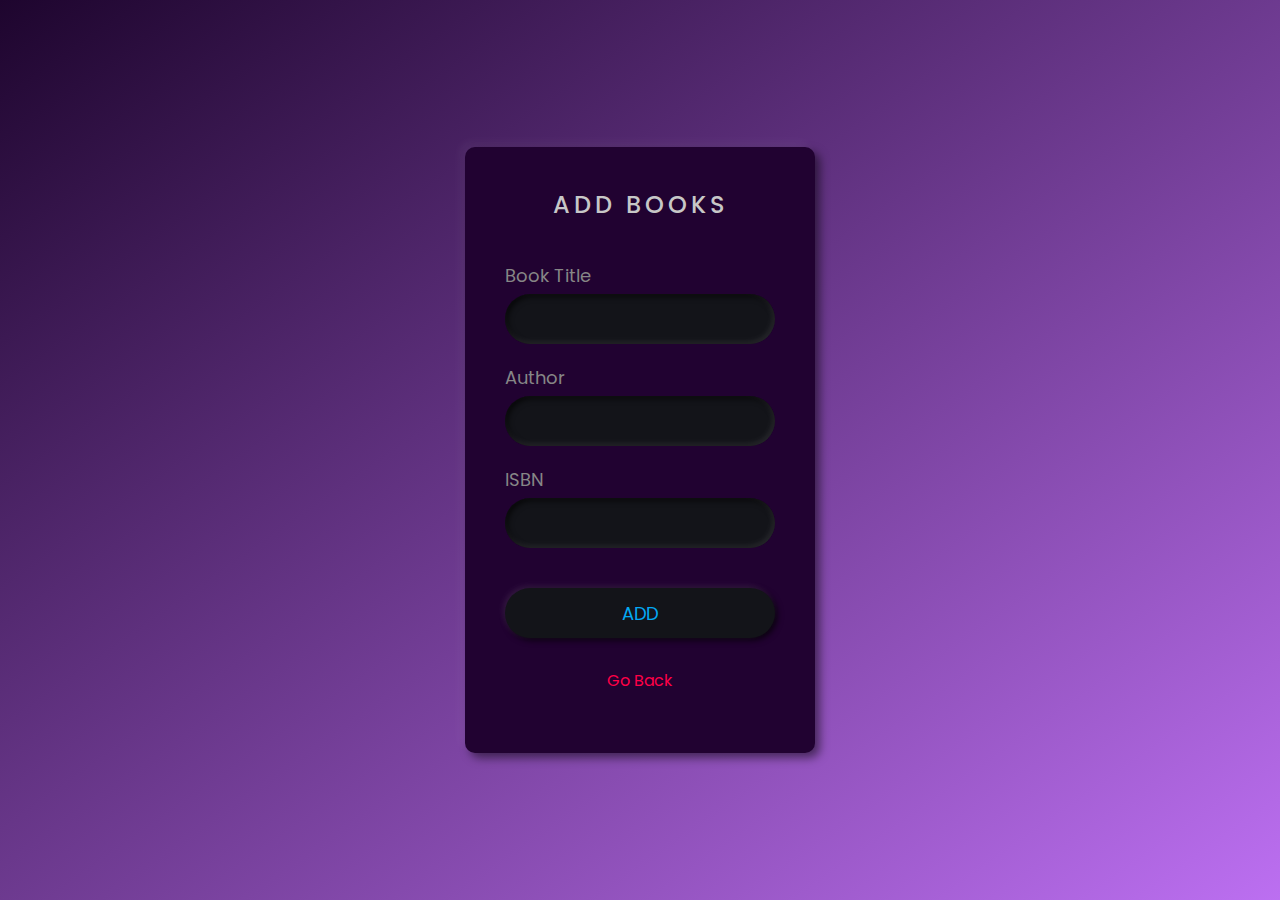
<file: AddBooks.html>
<!DOCTYPE html>
<html lang="en">
<head>
    <meta charset="UTF-8">
    <meta name="viewport" content="width=device-width, initial-scale=1.0">
    <title>Add New Books</title>
    <link rel="stylesheet" href="css/styleb.css">
</head>
<body>
    <div class="form">
        <h2>Add Books</h2>
        <div class="input">
            <div class="inputBox">
                <label>Book Title</label>
                <input type="text" name="">
            </div>
            <div class="inputBox">
                <label>Author</label>
                <input type="text" name="">
            </div>
            <div class="inputBox">
                <label>ISBN</label>
                <input type="text" name="">
            </div>
            <div class="inputBox">
                <input type="submit" name="" value="ADD">
            </div>
        </div>
        <p class="back"><a href="admin.html">Go Back</a></p>  
    </div>
</body>
</html>
</file>
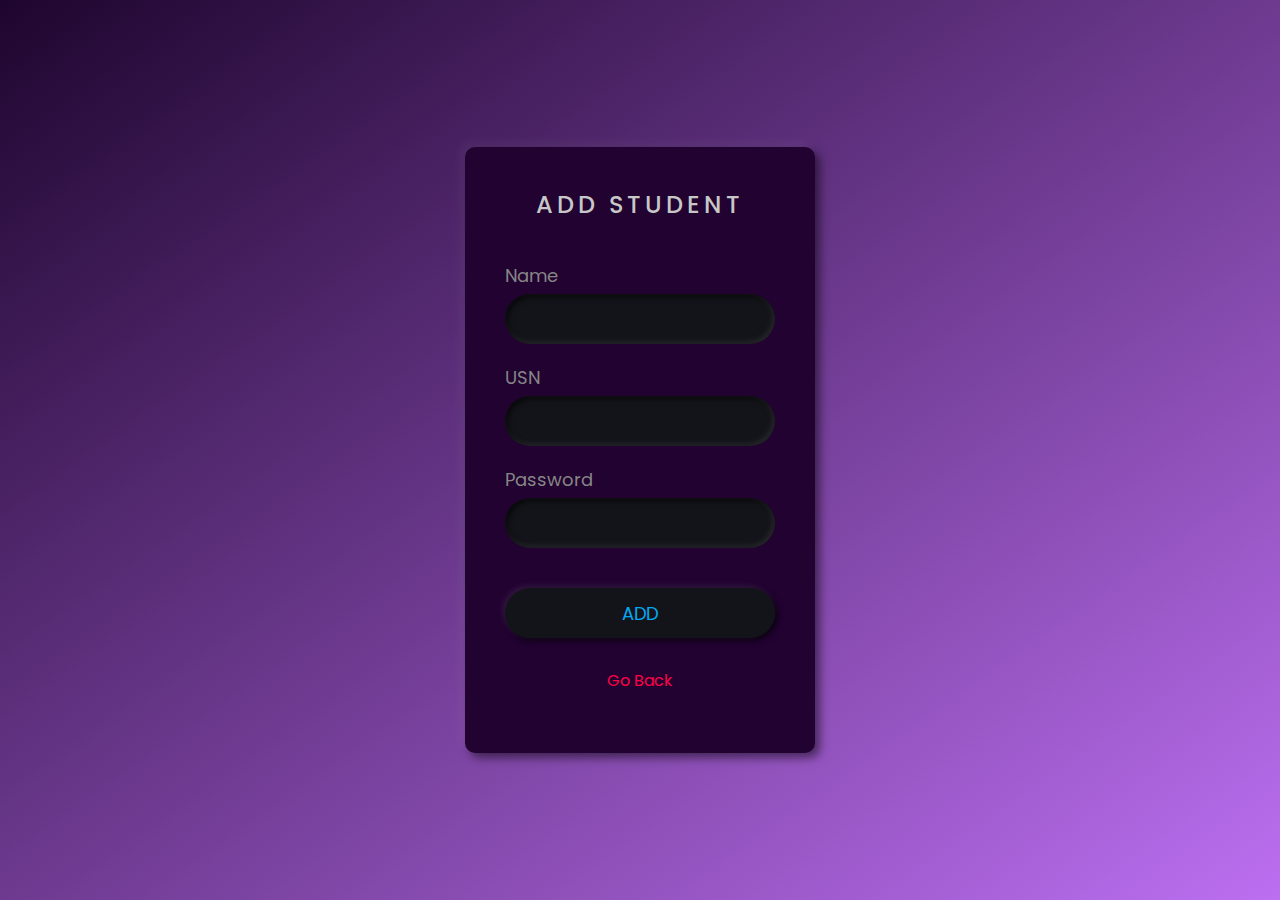
<file: AddStudent.html>
<!DOCTYPE html>
<html lang="en">
<head>
    <meta charset="UTF-8">
    <meta name="viewport" content="width=device-width, initial-scale=1.0">
    <title>Add New Student</title>
    <link rel="stylesheet" href="css/styleb.css">
</head>
<body>
    <div class="form">
        <h2>Add Student</h2>
        <div class="input">
            <div class="inputBox">
                <label>Name</label>
                <input type="text" name="">
            </div>
            <div class="inputBox">
                <label>USN</label>
                <input type="text" name="">
            </div>
            <div class="inputBox">
                <label>Password</label>
                <input type="text" name="">
            </div>
            <div class="inputBox">
                <input type="submit" name="" value="ADD">
            </div>
        </div>
        <p class="back"><a href="admin.html">Go Back</a></p>  
    </div>
</body>
</html>
</file>
<file: css/styleb.css>
@import url("https://fonts.googleapis.com/css2?family=Poppins:wght@200;300;400;500;600;700;800&display=swap");

* {
  margin: 0;
  padding: 0;
  box-sizing: border-box;
  font-family: "Poppins", sans-serif;
}

body {
  display: flex;
  justify-content: center;
  align-items: center;
  min-height: 100vh;
  background-image: linear-gradient(to bottom right, #1e052e, #bc6ff1);
}

.form {
  position: relative;
  width: 350px;
  padding: 40px 40px 60px;
  background: #210231;
  border-radius: 10px;
  text-align: center;
  box-shadow: -5px -5px 10px rgba(255, 255, 255, 0.05),
    5px 5px 10px rgba(0, 0, 0, 0.5);
}

.form h2 {
  color: #c7c7c7;
  font-weight: 500;
  text-transform: uppercase;
  letter-spacing: 4px;
}

.form .input {
  text-align: left;
  margin-top: 40px;
}

.form .input .inputBox {
  margin-top: 20px;
}

.form .input .inputBox label {
  display: block;
  color: #868686;
  margin-bottom: 5px;
  font-size: 18px;
}

.form .input .inputBox input {
  width: 100%;
  height: 50px;
  background: #131419;
  border: none;
  outline: none;
  border-radius: 40px;
  padding: 5px 15px;
  color: #fff;
  font-size: 18px;
  color: #03a9f4;
  box-shadow: inset -2px -2px 6px rgba(255, 255, 255, 0.1),
    inset 2px 2px 6px rgba(0, 0, 0, 0.8);
}

.form .input .inputBox input[type="submit"] {
  margin-top: 20px;
  box-shadow: -2px -2px 6px rgba(255, 255, 255, 0.1),
    2px 2px 6px rgba(0, 0, 0, 0.8);
}

.form .input .inputBox input[type="submit"]:active {
  color: #006c9c;
  margin-top: 20px;
  box-shadow: inset -2px -2px 6px rgba(255, 255, 255, 0.1),
    inset 2px 2px 6px rgba(0, 0, 0, 0.8);
}

.back {
  margin-top: 30px;
}

.back a {
  color: #ff0047;
  text-decoration: none;
}
</file>
